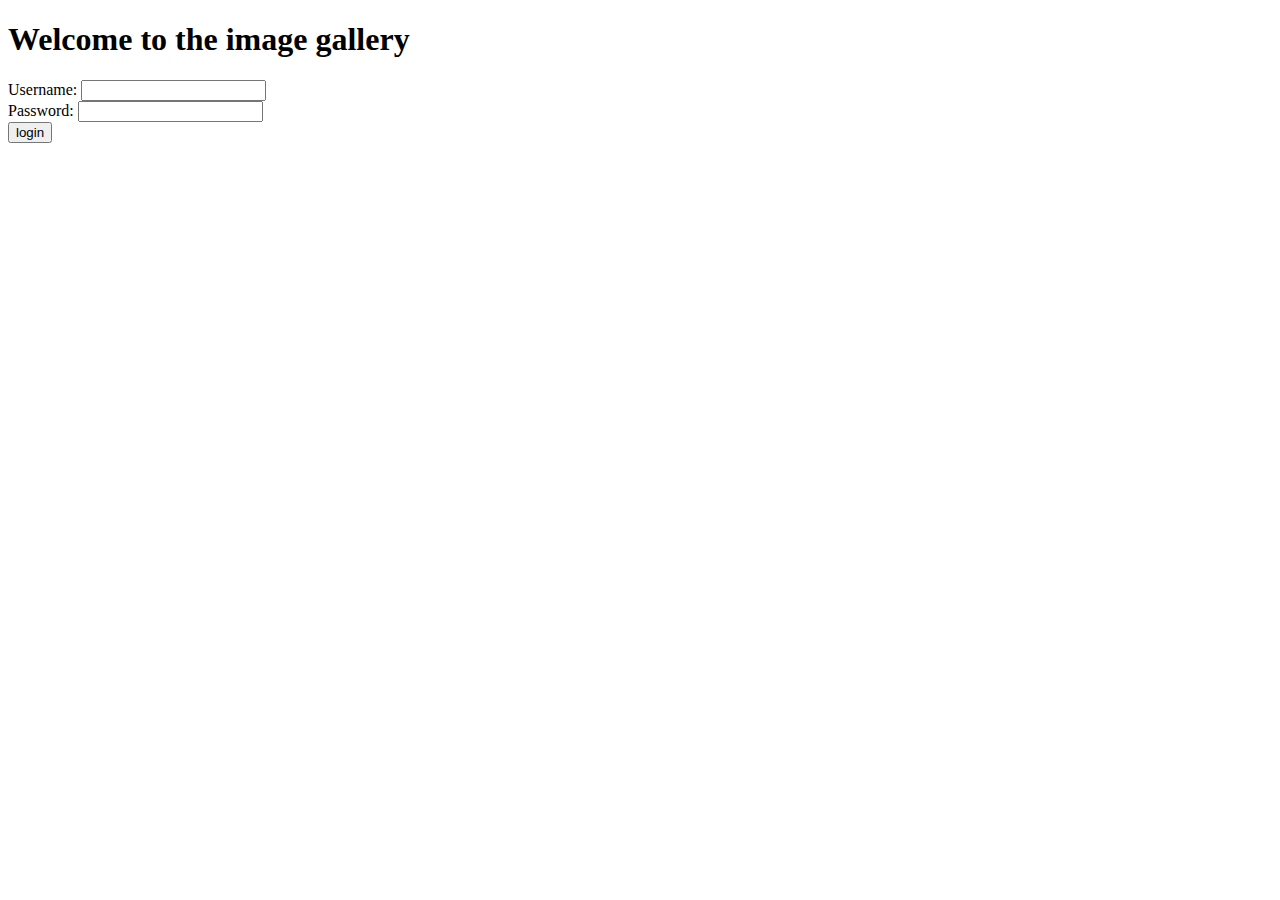
<file: Code/GalleriaImmagini/web/index.html>
<!DOCTYPE html>
<html xmlns:th="http://www.thymeleaf.org">
<head>
<meta charset="ISO-8859-1">
<title>Login page</title>
</head>
<body>
	<h1>Welcome to the image gallery</h1>

	<form action="CheckLogin" method="POST">
		Username: <input type="text" name="username" required> <br>
		Password: <input type="password" name="pwd" required><br>
		<input type="submit" value="login">
		<p th:text=" ${errorMsg}"></p>
	</form>

</body>
</html>
</file>
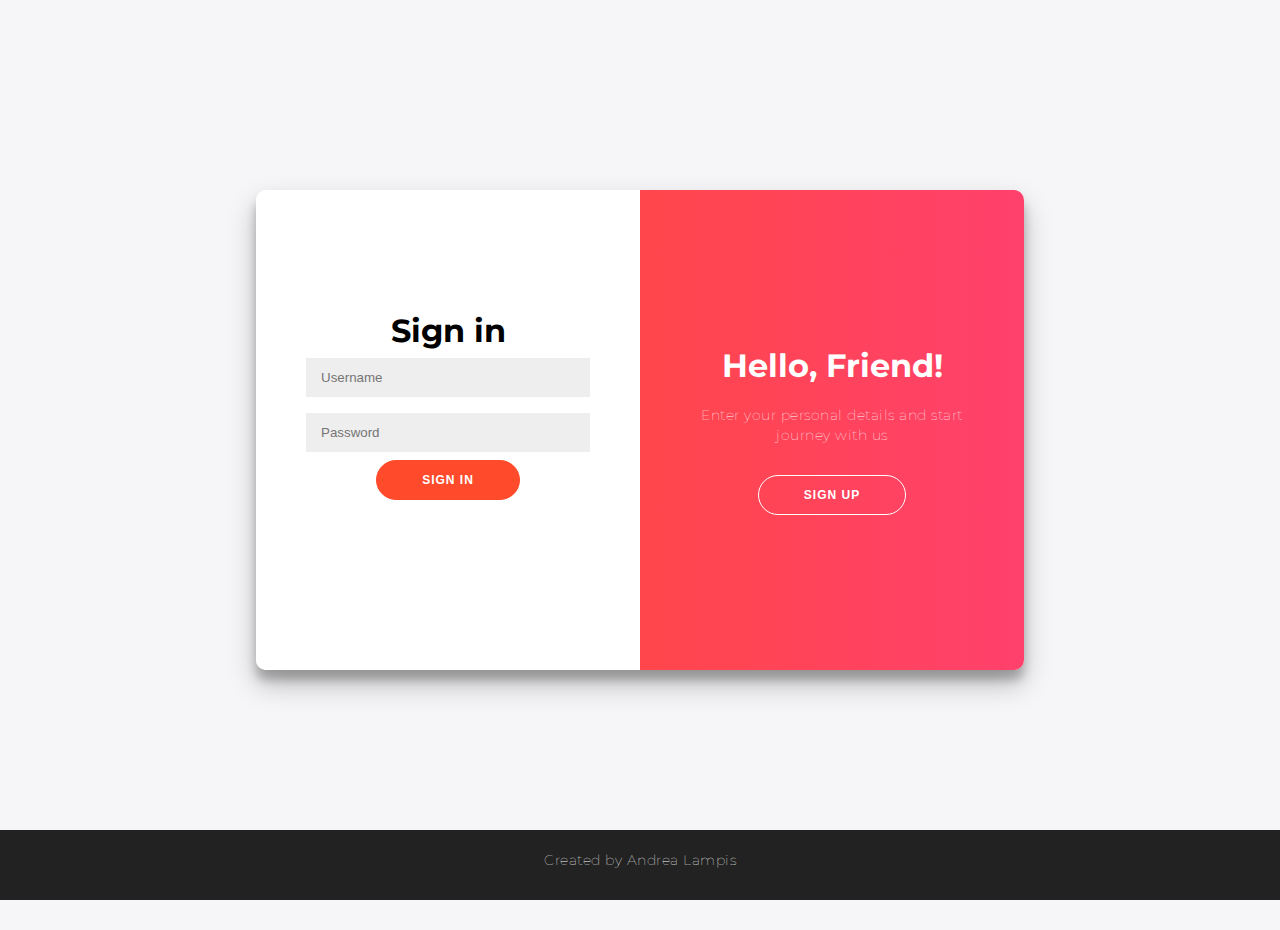
<file: Code/GalleriaImmaginiRIA/web/index.html>
<!DOCTYPE html>
<html>
<head>
	<meta charset="ISO-8859-1">
	<title>Login page</title>
	<link rel="stylesheet" type="text/css" media="all" href="css/mystyle.css" />
	<script src="utils.js" charset="utf-8" defer></script>
	<script src="loginManagement.js" charset="utf-8" defer></script>

</head>
<body id="index-body">
<div class="container" id="container">
	<div class="form-container sign-up-container">
		<form class="login-form" action="#">
				<h1>Create Account</h1>
				<input type="text" id="email-signup" name="email" placeholder="Email" required/>
				<input type="text" name="username" placeholder="Username" required/>
				<input type="password" id="password-signup" name="pwd" placeholder="Password" required/>
				<input type="password" placeholder="Confirm Password" name="confirm_pwd" id="confirm_password" required/>
				<input id="signup-button" type="button" value="Sign Up">
				<p class="margin-paragraph" id="errormessage-signup"></p>
		</form>
	</div>
	<div class="form-container sign-in-container">
		<form class="login-form" action="#">
			<h1>Sign in</h1>
			<input type="text" name="username" placeholder="Username" required/>
			<input type="password" id="password-login" name="pwd" placeholder="Password" required/>
			<input id="login-button" type="button" value="Sign In">
			<p class="margin-paragraph" id="errormessage-login"></p>
		</form>
	</div>
	<div class="overlay-container">
		<div class="overlay">
			<div class="overlay-panel overlay-left">
				<h1>Welcome Back!</h1>
				<p class="margin-paragraph">To keep connected with us please login with your personal info</p>
				<button class="ghost" id="signIn">Sign In</button>
			</div>
			<div class="overlay-panel overlay-right">
				<h1>Hello, Friend!</h1>
				<p class="margin-paragraph">Enter your personal details and start journey with us</p>
				<button class="ghost" id="signUp">Sign Up</button>
			</div>
		</div>
	</div>
</div>

<footer>
	<p class="margin-paragraph">
		Created by Andrea Lampis
	</p>
</footer>

</body>
</html>
</file>
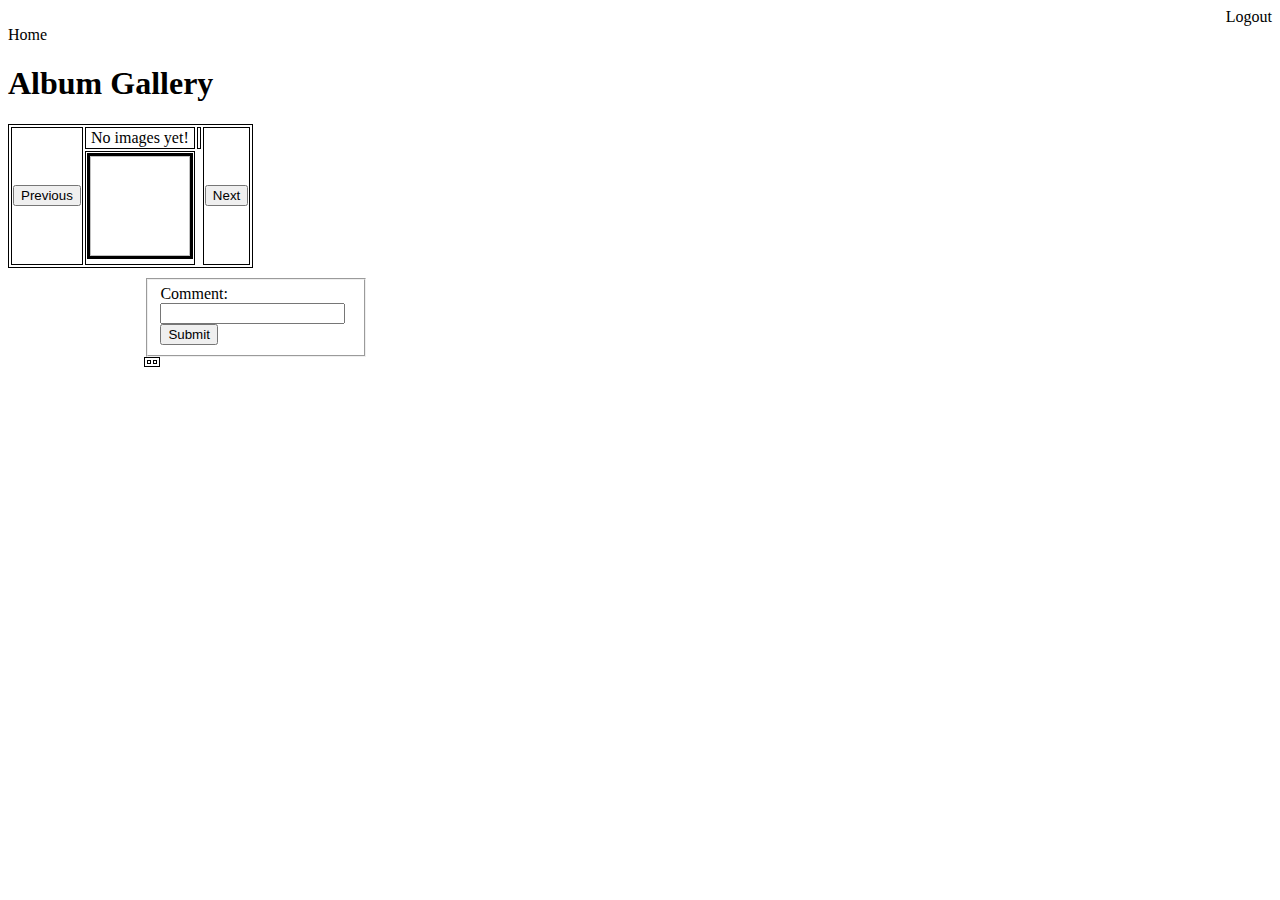
<file: Code/GalleriaImmagini/web/WEB-INF/Album.html>
<!DOCTYPE html>
<html xmlns:th="http://www.thymeleaf.org">
<head>
<meta charset="UTF-8">
<title>Album</title>
<link rel="stylesheet" type="text/css" media="all"
	href="../css/mystyle.css" th:href="@{/css/mystyle.css}" />
</head>
<body>
<div align="right">
	<a th:href="@{/Logout}">Logout</a>
</div>
<div align="left">
	<a th:href="@{/Home}">Home</a>
</div>
<h1>Album Gallery</h1>

	<table>
			<tr>
				<th:block th:if="${previousGroupId != null}">
					<td rowspan="2"><a th:href="@{/GetAlbum(groupid=${previousGroupId})}"><button>Previous</button></a></td>
				</th:block>
				<th:block th:if="${#lists.isEmpty(images)}">
					<td>No images yet!</td>
				</th:block>
				<th:block th:unless="${#lists.isEmpty(images)}">
					<th:block th:each="i : ${images}">
						<td th:text="${i.name}"></td>
					</th:block>
					<th:block th:if="${nextGroupId != null}">
						<td rowspan="2"><a th:href="@{/GetAlbum(groupid=${nextGroupId})}"><button>Next</button></a></td>
					</th:block>
				</th:block>
			</tr>
			<tr>
				<th:block th:unless="${#lists.isEmpty(images)}">
					<th:block th:each="i : ${images}">
						<td><a th:href="@{/GetAlbum(imageid=${i.id}, details=true)}"><img th:src="@{${i.filepath}}" alt="" border=3 height=100 width=100></img></a></td>
					</th:block>
				</th:block>
			</tr>
	</table>
<th:block th:if="${showImageDetails == true}">
	<div class="details-container">
		<div class="box">
			<div class="box-row">
				<div class="box-cell box1">
					<p th:text="'Title: ' + ${detailedImage.name}"></p>
					<p th:text="'Date: ' + ${detailedImage.date}"></p>
					<p th:text="'Description: ' + ${detailedImage.description}"></p>
					<img th:src="@{${detailedImage.filepath}}" th:alt="${detailedImage.name}">
				</div>

				<div class="box-cell box2">
					<form id="comment-form" th:action="@{/AddComment}" method="POST">
						<fieldset>
							<p>Comment: <input type="text" name="comment" required/></p>
							<input type="hidden" name="imageid" th:value="${detailedImage.id}">
							<input type="submit" name="Send">
						</fieldset>
					</form>
					<table class="comments-table">
						<th:block th:each="c : ${comments}">
						<tr>
							<th th:text="${'Comment by ' + c.getUsername()}">
							<td th:text="${c.getText()}">
						</tr>
						</th:block>
					</table>
				</div>
			</div>
		</div>
	</div>
</th:block>

</body>
</html>
</file>
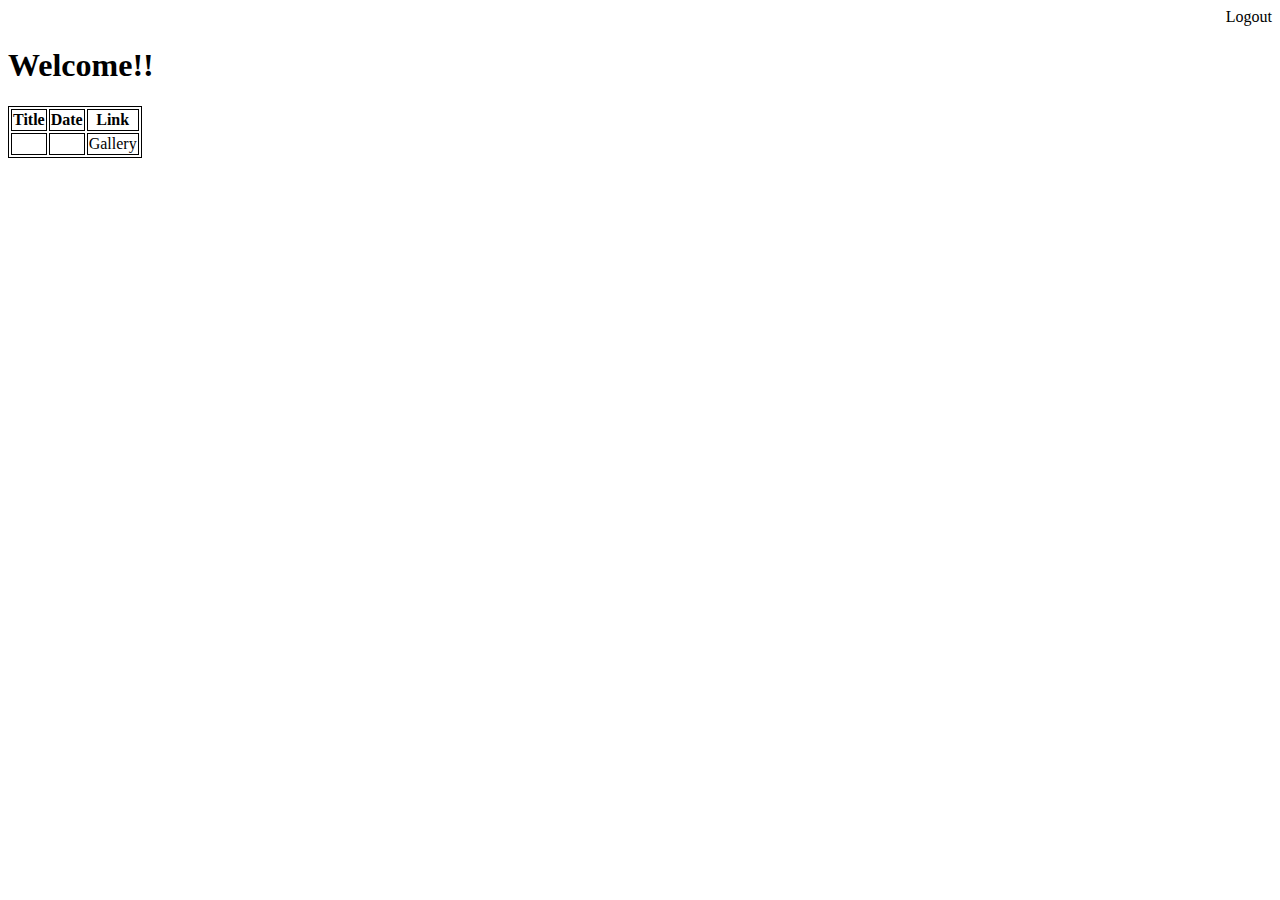
<file: Code/GalleriaImmagini/web/WEB-INF/Home.html>
<!DOCTYPE html>
<html xmlns:th="http://www.thymeleaf.org">
<head>
<meta charset="ISO-8859-1">
<title>Home</title>
<link rel="stylesheet" type="text/css" media="all"
	href="../css/mystyle.css" th:href="@{/css/mystyle.css}" />
</head>
<body>
	<div align="right">
		<a th:href="@{/Logout}">Logout</a>
	</div>
	<h1>Welcome!!</h1>
	<p th:text="${'Nice to see you again ' + session.user.username}"></p>

	<table>
		<thead>
		<tr>
			<th>Title</th>
			<th>Date</th>
			<th>Link</th>
		</tr>
		</thead>
		<tbody>
		<tr th:each="a : ${albums}">
			<td th:text="${a.name}"></td>
			<td th:text="${a.date}"></td>
			<td><a th:href="@{/GetAlbum(albumid=${a.id})}">Gallery</a></td>
		</tr>
		</tbody>
	</table>
</body>
</html>
</file>
<file: Code/GalleriaImmaginiRIA/web/css/mystyle.css>
@import url('https://fonts.googleapis.com/css?family=Montserrat:400,800');

/*
table, th, tr, td {
  border: 1px solid black;
}

table, td {
  text-align: center;
  vertical-align: middle;
}
*/

p {
  font-size: 14px;
  letter-spacing: 0.5px;
}

.boxed {
  border: 1px solid black;
}

.row_drag tr {
  cursor: move;
}

.alert-message{
  color: red;
}

.thumbnail {
  height: 100px;
  width: 100px;
}

#id_imagedetailscontainer {
  position:absolute;
  z-index:99;
  left:50%;
  -webkit-transform: translateX(-50%);
  -ms-transform: translateX(-50%);
  transform: translateX(-50%);
}

.comments-table {
  border-collapse: separate;
}

.details-container .box {
  width: 100%;
  display:table;
}
.details-container .box .box-row {
  display:table-row;
}
.details-container .box .box-cell {
  display:table-cell;
  padding:10px;
}
/*
.details-container .box .box-cell.box1 {
  width: 10%;
}
*/

#comment-form {
  width: 20%;
}


/* TABLE */

.rwd-table {
  margin: 1em 0;
  min-width: 300px;
}
.rwd-table tr {
  border-top: 1px solid #ddd;
  border-bottom: 1px solid #ddd;
}
.rwd-table th {
  display: none;
}
.rwd-table td {
  display: block;
}
.rwd-table td:first-child {
  padding-top: 0.5em;
}
.rwd-table td:last-child {
  padding-bottom: 0.5em;
}
.rwd-table td:before {
  content: attr(data-th) ": ";
  font-weight: bold;
  width: 6.5em;
  display: inline-block;
}
@media (min-width: 480px) {
  .rwd-table td:before {
    display: none;
  }
}
.rwd-table th, .rwd-table td {
  text-align: left;
}
@media (min-width: 480px) {
  .rwd-table th, .rwd-table td {
    display: table-cell;
    padding: 0.25em 0.5em;
  }
  .rwd-table th:first-child, .rwd-table td:first-child {
    padding-left: 0;
  }
  .rwd-table th:last-child, .rwd-table td:last-child {
    padding-right: 0;
  }
}

.link {
  position: relative;
  text-decoration: none;
  padding: 10px 0;
  color: #fff;
}

.hover-link:after {
  content: '';
  position: absolute;
  bottom: 0;
  left: 0;
  right: 0;
  width: 100%;
  height: 3px;
  transform: scaleX(0);
  background-color: #ffcc00; /*@red : #E2061B; @blue: #20C2F7; @green: #37D631; @yellow: #ffcc00;*/
  transition: transform 0.3s;
}
.hover-link:hover:after {
  transform: scaleX(1);
}

.rwd-table {
  background: #34495e;
  color: #fff;
  border-radius: 0.4em;
  overflow: hidden;
}
.rwd-table tr {
  border-color: #46637f;
}
.rwd-table th, .rwd-table td {
  margin: 0.5em 1em;
}
@media (min-width: 480px) {
  .rwd-table th, .rwd-table td {
    padding: 1em !important;
  }
}
.rwd-table th, .rwd-table td:before {
  color: #dd5;
}


/* LOGIN NEW */

* {
  box-sizing: border-box;
}

body {
  background: #f6f5f7;
}

#index-body {
  display: flex;
  justify-content: center;
  align-items: center;
  flex-direction: column;
  font-family: 'Montserrat', sans-serif;
  height: 100vh;
  margin: -20px 0 50px;
}

h1 {
  font-weight: bold;
  margin: 0;
}

h2 {
  text-align: center;
}

.margin-paragraph {
  font-size: 14px;
  font-weight: 100;
  line-height: 20px;
  letter-spacing: 0.5px;
  margin: 20px 0 30px;
}

span {
  font-size: 12px;
}

a {
  color: #333;
  font-size: 14px;
  text-decoration: none;
  margin: 15px 0;
}

input[type=button] {
  border-radius: 20px;
  border: 1px solid #FF4B2B;
  background-color: #FF4B2B;
  color: #FFFFFF;
  font-size: 12px;
  font-weight: bold;
  padding: 12px 45px;
  letter-spacing: 1px;
  text-transform: uppercase;
  transition: transform 80ms ease-in;
  cursor: pointer;
}

input[type=button]:active {
  transform: scale(0.95);
}

input[type=button]:focus {
  outline: none;
}

input[type=button].ghost {
  background-color: transparent;
  border-color: #FFFFFF;
}

button {
  border-radius: 20px;
  border: 1px solid #FF4B2B;
  background-color: #FF4B2B;
  color: #FFFFFF;
  font-size: 12px;
  font-weight: bold;
  padding: 12px 45px;
  letter-spacing: 1px;
  text-transform: uppercase;
  transition: transform 80ms ease-in;
}

button:active {
  transform: scale(0.95);
}

button:focus {
  outline: none;
}

button.ghost {
  background-color: transparent;
  border-color: #FFFFFF;
}

.login-form {
  background-color: #FFFFFF;
  display: flex;
  align-items: center;
  justify-content: center;
  flex-direction: column;
  padding: 0 50px;
  height: 100%;
  text-align: center;
}

input:not([type='button']) {
  background-color: #eee;
  border: none;
  padding: 12px 15px;
  margin: 8px 0;
  width: 100%;
}

.container {
  background-color: #fff;
  border-radius: 10px;
  box-shadow: 0 14px 28px rgba(0,0,0,0.25),
  0 10px 10px rgba(0,0,0,0.22);
  position: relative;
  overflow: hidden;
  width: 768px;
  max-width: 100%;
  min-height: 480px;
}

.form-container {
  position: absolute;
  top: 0;
  height: 100%;
  transition: all 0.6s ease-in-out;
}

.sign-in-container {
  left: 0;
  width: 50%;
  z-index: 2;
}

.container.right-panel-active .sign-in-container {
  transform: translateX(100%);
}

.sign-up-container {
  left: 0;
  width: 50%;
  opacity: 0;
  z-index: 1;
}

.container.right-panel-active .sign-up-container {
  transform: translateX(100%);
  opacity: 1;
  z-index: 5;
  animation: show 0.6s;
}

@keyframes show {
  0%, 49.99% {
    opacity: 0;
    z-index: 1;
  }

  50%, 100% {
    opacity: 1;
    z-index: 5;
  }
}

.overlay-container {
  position: absolute;
  top: 0;
  left: 50%;
  width: 50%;
  height: 100%;
  overflow: hidden;
  transition: transform 0.6s ease-in-out;
  z-index: 100;
}

.container.right-panel-active .overlay-container{
  transform: translateX(-100%);
}

.overlay {
  background: #FF416C;
  background: -webkit-linear-gradient(to right, #FF4B2B, #FF416C);
  background: linear-gradient(to right, #FF4B2B, #FF416C);
  background-repeat: no-repeat;
  background-size: cover;
  background-position: 0 0;
  color: #FFFFFF;
  position: relative;
  left: -100%;
  height: 100%;
  width: 200%;
  transform: translateX(0);
  transition: transform 0.6s ease-in-out;
}

.container.right-panel-active .overlay {
  transform: translateX(50%);
}

.overlay-panel {
  position: absolute;
  display: flex;
  align-items: center;
  justify-content: center;
  flex-direction: column;
  padding: 0 40px;
  text-align: center;
  top: 0;
  height: 100%;
  width: 50%;
  transform: translateX(0);
  transition: transform 0.6s ease-in-out;
}

.overlay-left {
  transform: translateX(-20%);
}

.container.right-panel-active .overlay-left {
  transform: translateX(0);
}

.overlay-right {
  right: 0;
  transform: translateX(0);
}

.container.right-panel-active .overlay-right {
  transform: translateX(20%);
}

footer {
  background-color: #222;
  color: #fff;
  font-size: 14px;
  bottom: 0;
  position: fixed;
  left: 0;
  right: 0;
  text-align: center;
  z-index: 999;
}

footer p {
  margin: 10px 0;
}

footer i {
  color: red;
}

footer a {
  color: #3c97bf;
  text-decoration: none;
}
</file>
